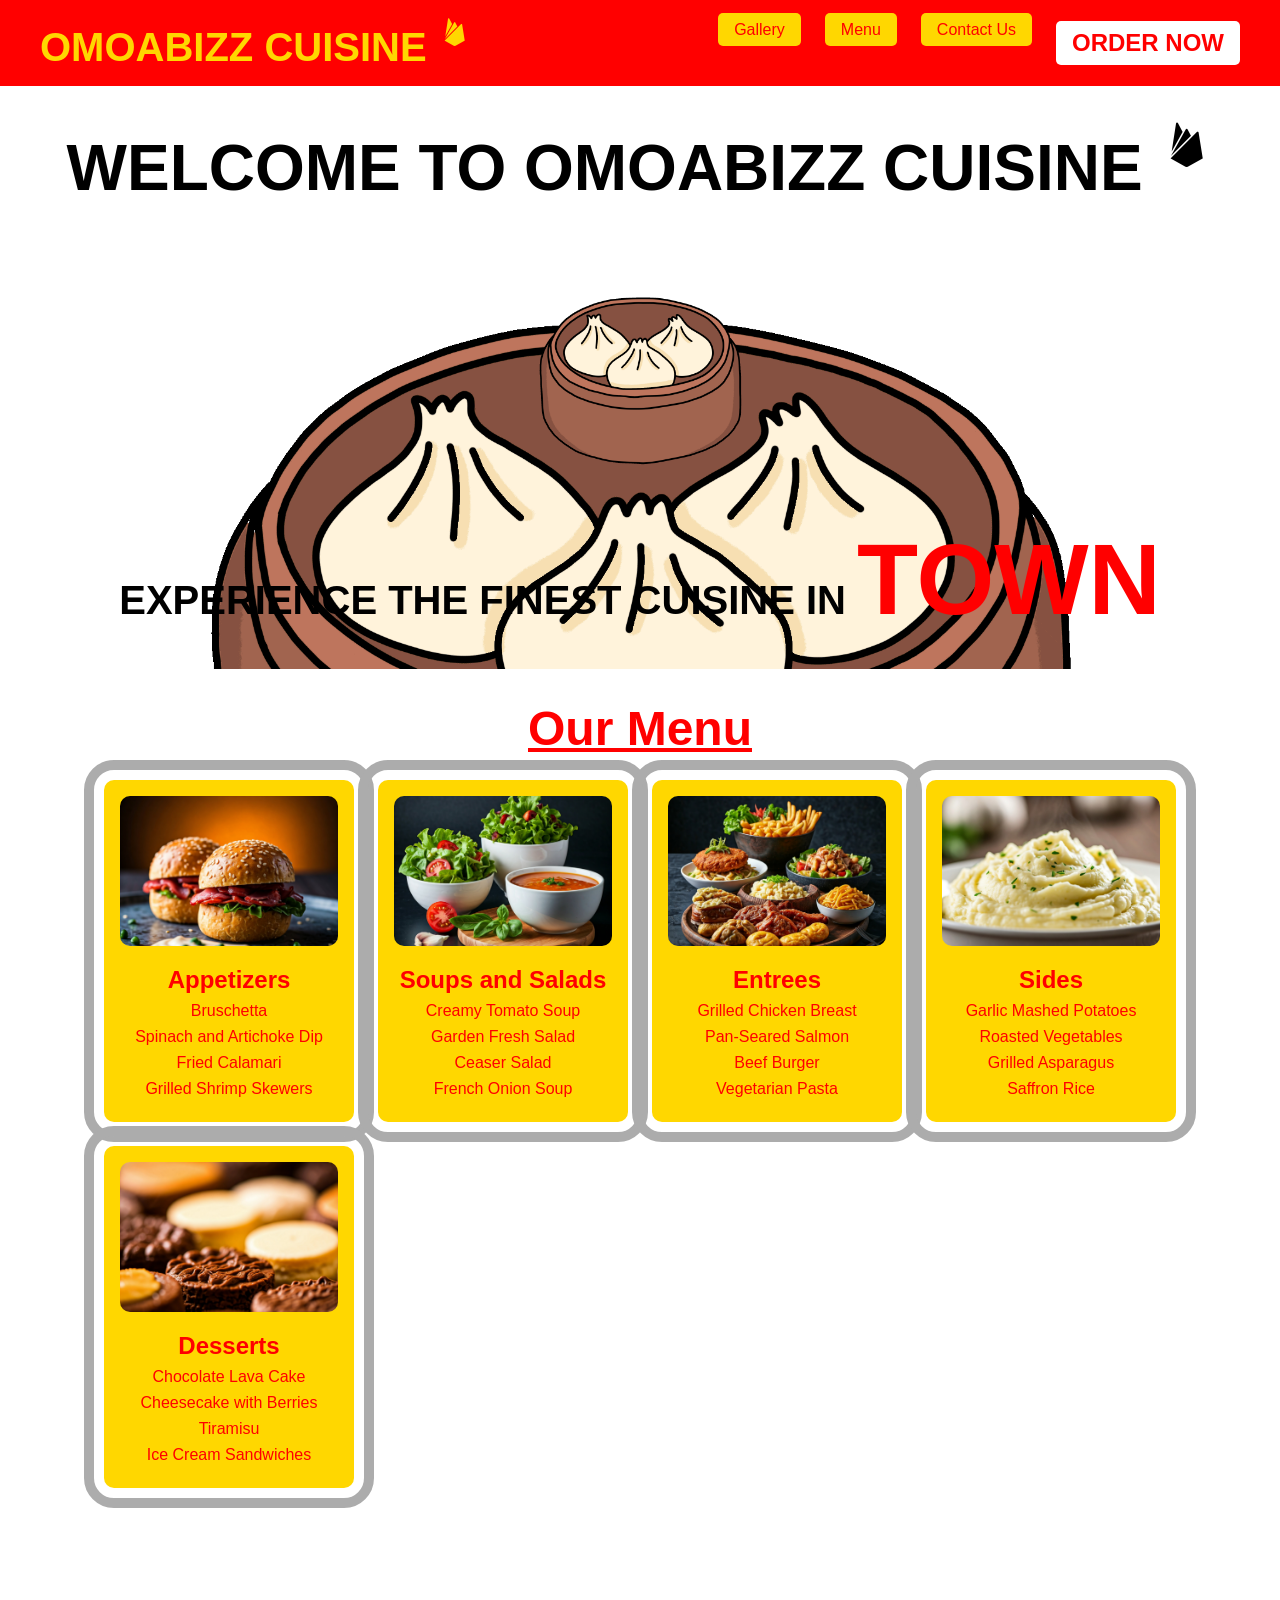
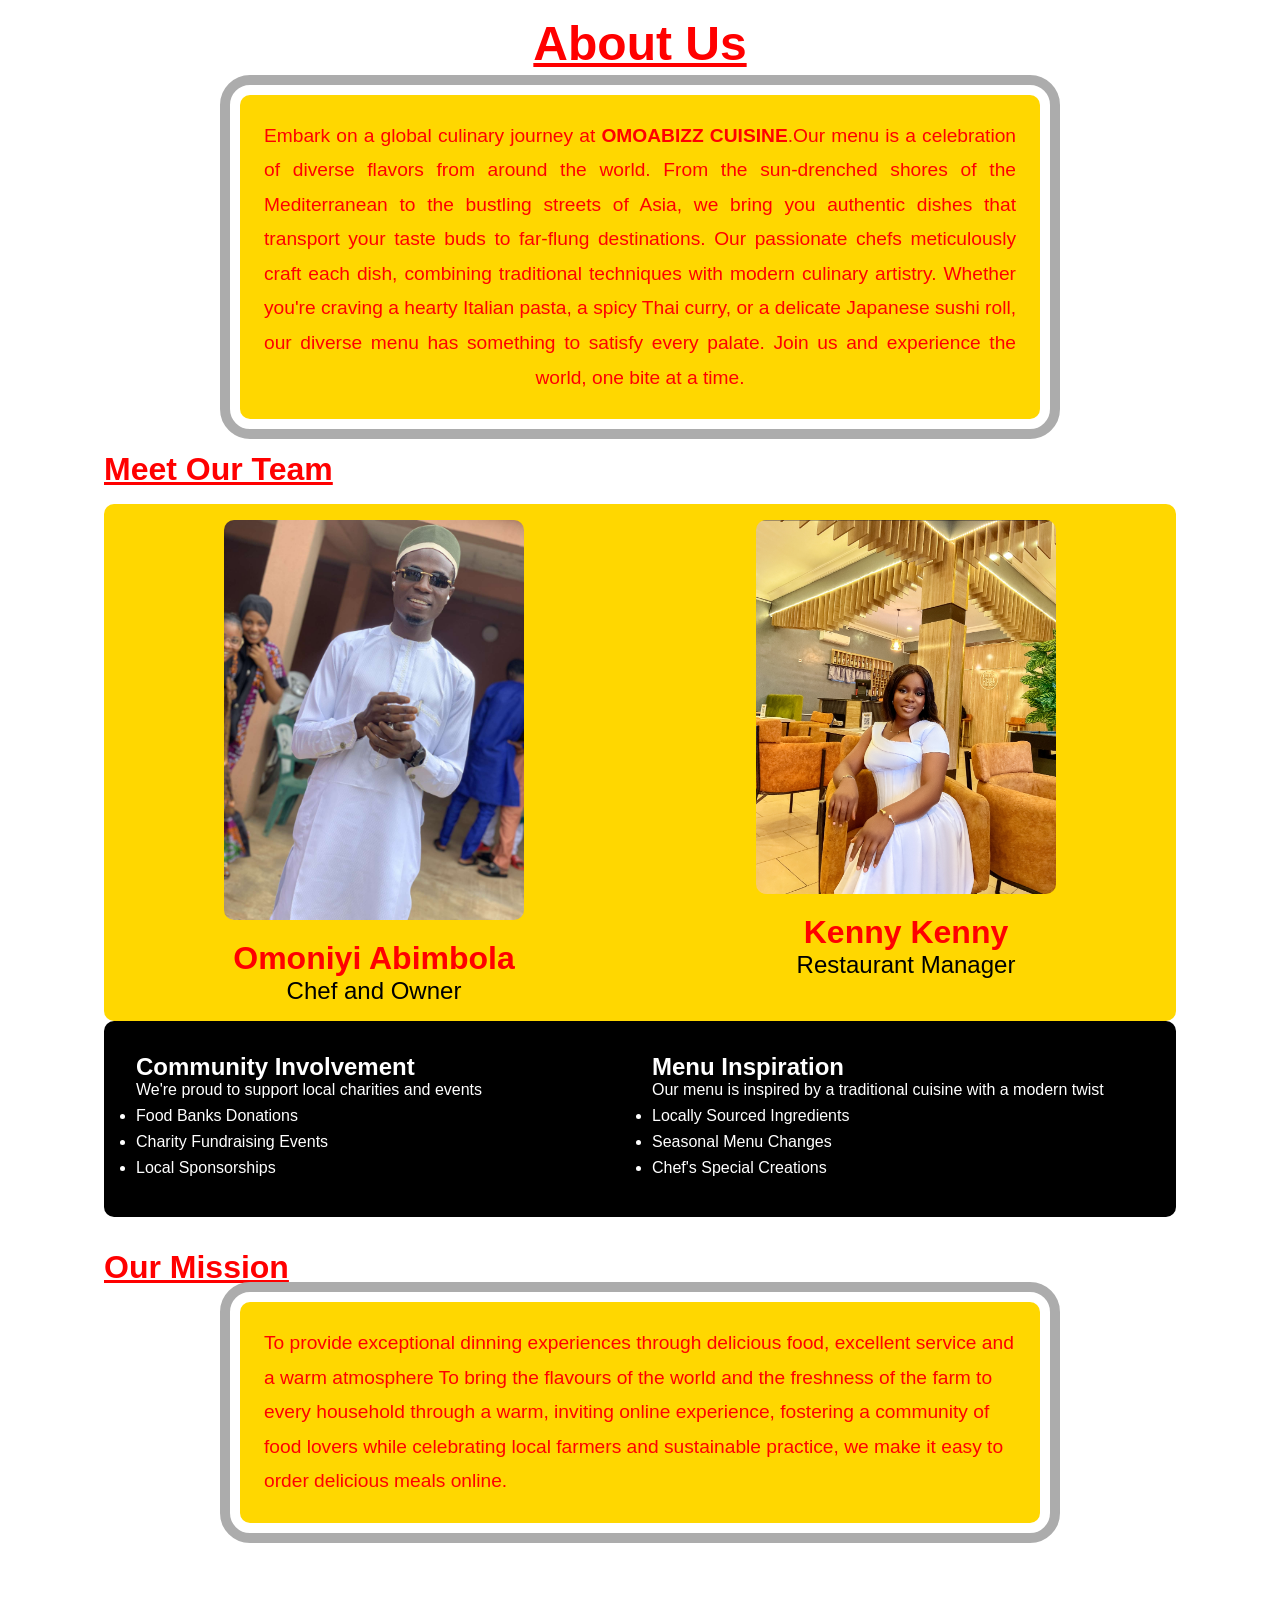
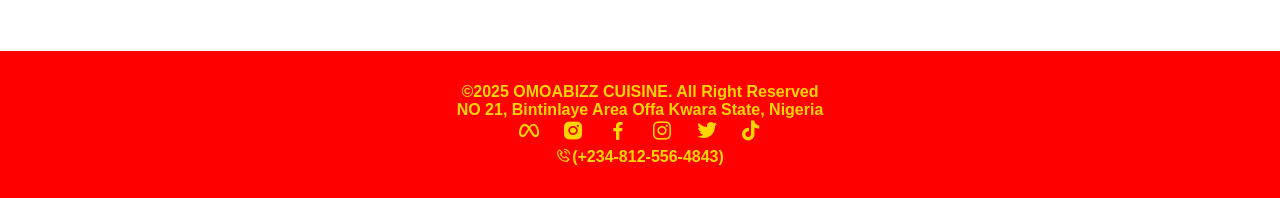
<file: index.html>
<!DOCTYPE html>
<html lang="en">
<head>
    <meta charset="UTF-8">
    <meta name="viewport" content="width=device-width, initial-scale=1.0">
    <title>Document</title>
    <link rel="stylesheet" href="style.css">
    <link rel="stylesheet"
    href="https://unpkg.com/boxicons@latest/css/boxicons.min.css">
</head>
<body>
    <header>
       <div class="headd"> 
        <p class="pp">OMOABIZZ CUISINE <sup><i class='bx bxl-firebase'></i></sup></p>
        
        <nav>
         <ul>
             <li><a class="navvvv" href="gallery.html">Gallery</a></li>
             <li><a class="navvvv" href="menu.html">Menu</a></li>
             <li><a class="navvvv" href="contact.html">Contact Us</a></li>
             <li><button>ORDER NOW</button></li>
         </ul>    
        </nav>
    </div>
    </header>
     <main>
        <section>
            <h1 class="sect">WELCOME TO OMOABIZZ CUISINE <sup><i class='bx bxl-firebase'></i></sup></h1>
            <img class="reg" src="background.gif" alt="">
            <p class="sec"><b>EXPERIENCE THE FINEST CUISINE IN</b> <span style="color: red; font-size: 100px;"><b>TOWN</b></span></p>
            
            <!-- <a href="#">View Our Menu</a> -->
        </section>
        <section class="seq">
            <h1 class="menu">Our Menu</h1>
            <div class="ark">
                <div class="ape">
                    <img class="and" src="1734440263268.jpg" alt="">
                    <h2>Appetizers</h2>
                    <ul>
                        <li>Bruschetta</li>
                        <li>Spinach and Artichoke Dip</li>
                        <li>Fried Calamari</li>
                        <li>Grilled Shrimp Skewers</li>
                    </ul>
                </div>
                <div class="ape">
                    <img class="and" src="1734440273642.jpg" alt="">
                    <h2>Soups and Salads</h2>
                    <ul>
                        <li>Creamy Tomato Soup</li>
                        <li>Garden Fresh Salad</li>
                        <li>Ceaser Salad</li>
                        <li>French Onion Soup</li>
                    </ul>
                </div>
                <div class="ape">
                    <img class="and" src="1734440278494.jpg" alt="">
                    <h2>Entrees</h2>
                    <ul>
                        <li>Grilled Chicken Breast</li>
                        <li>Pan-Seared Salmon</li>
                        <li>Beef Burger</li>
                        <li>Vegetarian Pasta</li>
                    </ul>
                </div>
                <div class="ape">
                    <img class="and" src="1734453704878.jpg" alt="">
                    <h2>Sides</h2>
                    <ul>
                        <li>Garlic Mashed Potatoes</li>
                        <li>Roasted Vegetables</li>
                        <li>Grilled Asparagus</li>
                        <li>Saffron Rice</li>
                    </ul>
                </div>
                <div class="ape">
                    <img class="and" src="1734440285317.jpg" alt="">
                    <h2>Desserts</h2>
                    <ul>
                        <li>Chocolate Lava Cake</li>
                        <li>Cheesecake with Berries</li>
                        <li>Tiramisu</li>
                        <li>Ice Cream Sandwiches</li>
                    </ul>
                </div>
            </div>
                    <!-- <img class="fries" src="1734453704878.jpg" alt=""> -->
                    <img class="fries" src="1734440285317.jpg" alt="">
                    <img class="fries" src="1734440278494.jpg" alt="">
                    <img class="fries" src="1734440273642.jpg" alt="">
                    <img class="fries" src="1734440263268.jpg" alt="">
                    <img class="fries" src="1734429022988.jpg" alt="">
                    <img class="fries" src="1734428875781.jpg" alt="">
            </div>
        </section>
        <section class="seq">
            <div class="gor">
                <h1 class="menu">About Us</h1>
                <p class="apc">Embark on a global culinary journey at <b>OMOABIZZ CUISINE</b>.Our menu is a celebration of diverse flavors from around the world. From the sun-drenched shores of the Mediterranean to the bustling streets of Asia, we bring you authentic dishes that transport your taste buds to far-flung destinations.
                   Our passionate chefs meticulously craft each dish, combining traditional techniques with modern culinary artistry. Whether you're craving a hearty Italian pasta, a spicy Thai curry, or a delicate Japanese sushi roll, our diverse menu has something to satisfy every palate.
                   Join us and experience the world, one bite at a time.</p>
            </div>
            <h2 class="menuu">Meet Our Team</h2>
            <div class="tea">
                <div class="bim">
                    <img class="bimbo" src="Snapchat-468136830.jpg" alt="">
                    <h3>Omoniyi Abimbola</h3>
                    <p>Chef and Owner</p>
                </div>
                <div class="ken">
                    <img class="kenny" src="Screenshot_2024-10-09-06-43-23-56_99c04817c0de5652397fc8b56c3b3817.jpg" alt="">
                    <h3>Kenny Kenny</h3>
                    <p>Restaurant Manager</p>
                </div>
            </div>
           <div class="bra">
            <div>
                <h2>Community Involvement</h2>
                <p>We're proud to support local charities and events</p>
                <ul>
                    <li>Food Banks Donations</li>
                    <li>Charity Fundraising Events</li>
                    <li>Local Sponsorships</li>
                </ul>
            </div>
            <div>
                <h2>Menu Inspiration</h2>
                <p>Our menu is inspired by a traditional cuisine with a modern twist</p>
                <ul>
                    <li>Locally Sourced Ingredients</li>
                    <li>Seasonal Menu Changes</li>
                    <li>Chef's Special Creations</li>
                </ul>
            </div>
           </div>
           <h2 class="menuu">Our Mission</h2>
           <p class="apc">To provide exceptional dinning experiences through delicious food, excellent service and a warm atmosphere 
            To bring the flavours of the world and the freshness of the farm to every household through a warm, inviting online experience, fostering a community
            of food lovers while celebrating local farmers and sustainable practice, we make it easy to order delicious meals online.</p>
        </section>
     </main>
     <footer>
        <p>&copy;2025 OMOABIZZ CUISINE. All Right Reserved</p>
        <p>NO 21, Bintinlaye Area Offa Kwara State, Nigeria</p>
        <a class="none" href="#"><i class='bx bxl-meta'></i></a>
        <a class="none" href="#"><i class='bx bxl-instagram-alt'></i></a>
        <a class="none" href="#"><i class='bx bxl-facebook'></i></a>
        <a class="none" href="#"><i class='bx bxl-instagram'></i></a>
        <a class="none" href="#"><i class='bx bxl-twitter'></i></a>
        <a class="none" href="#"><i class='bx bxl-tiktok'></i> <br></a>
        <i class='bx bx-phone-call'></i>(+234-812-556-4843)
     </footer>
</body>
</html>
</file>
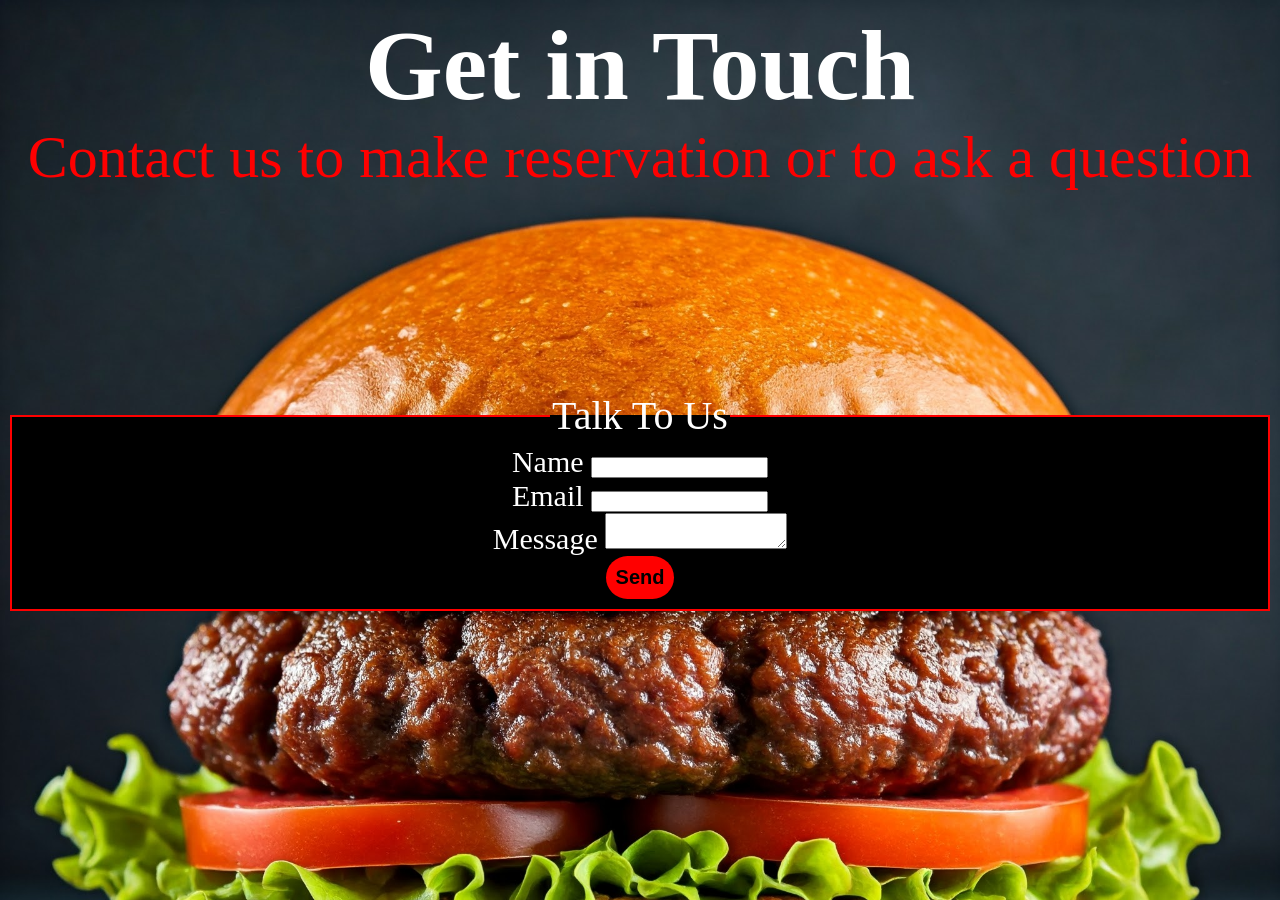
<file: contact.html>
<!DOCTYPE html>
<html lang="en">
<head>
    <meta charset="UTF-8">
    <meta name="viewport" content="width=device-width, initial-scale=1.0">
    <title>Document</title>
    <style>
        body{
            background-image: url(Burger.jpg);
            background-repeat: no-repeat;
            background-size: cover;
        }
        h2{
            font-size: 100px;
            color: #fff;
            font-weight: 900;
            text-align: center;
            margin: 0;
            padding: 0;
        }
        p{
            font-size: 60px;
            color: #f00;
            text-align: center;
            margin: 0;
            padding: 0;
        }
        form{
            text-align: center;
            font-size: 30px;
            color: #fff;
        }
        h2 p form{
            align-content: center;
            margin-top: 200px;
        }
        legend{
            font-size: 40px;
            color: #fff;
            text-align: center;
        }
        fieldset{
            border: 2px solid #f00;
            margin-top: 200px;
            background-color: black;
        }
        .id{
            background-color: #f00;
            border: none;
            font-size: 20px;
            border-radius: 2rem;
            font-weight: 900;
            padding: 10px;
        }
    </style>
</head>
<body>
    <h2>Get in Touch</h2>
    <p>Contact us to make reservation or to ask a question</p>
    <fieldset>
        <legend>Talk To Us</legend>
        <form>
            <label for="name">Name</label>
            <input type="text" id="name" name="name"> <br>
             <label for="email">Email</label>
             <input type="email" id="email" name="email"> <br>
             <label for="message">Message</label>
             <textarea name="message" id="message" name="message"></textarea> <br>
             <input class="id" type="submit" value="Send">
        </form>
    </fieldset>
</body>
</html>
</file>
<file: style.css>
* {
    margin: 0;
    padding: 0;
    box-sizing: border-box;
}

body {
    font-family: 'Segoe UI', Tahoma, Geneva, Verdana, sans-serif;
    background-color: #fff;
    background-image: url('background.gif');
    background-repeat: no-repeat;
    background-size: cover;
    background-attachment: fixed;
    color: #333;
}

header {
    background-color: red;
    color: #ffd700;
    padding: 1rem;
    position: sticky;
    top: 0;
    z-index: 100;
}

.headd {
    display: flex;
    justify-content: space-between;
    align-items: center;
    max-width: 1200px;
    margin: 0 auto;
    flex-wrap: wrap;
}

.pp {
    font-size: 2.5rem;
    font-family: Arial, sans-serif;
    font-weight: bold;
}

nav ul {
    display: flex;
    list-style-type: none;
    gap: 1.5rem;
    flex-wrap: wrap;
}

nav li {
    display: inline-block;
}

.navvvv {
    text-decoration: none;
    color: red;
    background-color: #ffd700;
    padding: 0.5rem 1rem;
    font-size: 1rem;
    border-radius: 5px;
    transition: background-color 0.3s;
}

.navvvv:hover {
    background-color: #e6c200;
}

button {
    font-size: 1.5rem;
    font-weight: 900;
    background-color: #fff;
    border: none;
    color: red;
    padding: 0.5rem 1rem;
    cursor: pointer;
    border-radius: 5px;
    transition: background-color 0.3s;
}

button:hover {
    background-color: #f0f0f0;
}

main {
    max-width: 1200px;
    margin: 0 auto;
    padding: 2rem 1rem;
}

.sect {
    color: #000;
    font-size: 4rem;
    text-align: center;
    margin-bottom: 1rem;
}

.reg {
    width: 100%;
    max-width: 300px;
    height: auto;
    display: block;
    margin: 0 auto;
}

.sec {
    font-size: 2.5rem;
    color: #000;
    text-align: center;
    margin-bottom: 2rem;
}

.sec span {
    font-size: 3.5rem;
    color: red;
}

.seq {
    background-color: #fff;
    margin: 2rem 1rem;
    padding: 2rem;
    border-radius: 10px;
}

.menu {
    font-size: 3rem;
    text-align: center;
    color: red;
    text-decoration: underline;
    margin-bottom: 1.5rem;
}

.ark {
    display: grid;
    grid-template-columns: repeat(auto-fit, minmax(250px, 1fr));
    gap: 1.5rem;
}

.ape {
    background-color: #ffd700;
    color: red;
    padding: 1rem;
    outline: 10px solid #acacac;
    outline-offset: 10px;
    border-radius: 10px;
    text-align: center;
}

.and {
    width: 100%;
    height: 150px;
    object-fit: cover;
    border-radius: 10px;
    margin-bottom: 1rem;
}

.ape h2 {
    font-size: 1.5rem;
    margin-bottom: 0.5rem;
}

.ape ul {
    list-style: none;
    font-size: 1rem;
}

.ape ul li {
    margin: 0.5rem 0;
}

.fries {
    width: 100%;
    max-width: 200px;
    height: auto;
    outline: 10px solid #acacac;
    outline-offset: 10px;
    display: none; 
}

.gor {
    text-align: justify;
    text-align-last: center;
    margin: 2rem 1rem;
}

.apc {
    background-color: #ffd700;
    color: red;
    padding: 1.5rem;
    outline: 10px solid #acacac;
    outline-offset: 10px;
    border-radius: 10px;
    font-size: 1.2rem;
    line-height: 1.8;
    max-width: 800px;
    margin: 0 auto 2rem;
}

.menuu {
    font-size: 2rem;
    text-align: left;
    color: red;
    text-decoration: underline;
    margin: 2rem 0 1rem;
}

.tea {
    display: grid;
    grid-template-columns: repeat(auto-fit, minmax(250px, 1fr));
    gap: 1.5rem;
    background-color: #ffd700;
    padding: 1rem;
    border-radius: 10px;
}

.bim, .ken {
    text-align: center;
}

.bimbo, .kenny {
    width: 100%;
    max-width: 300px;
    height: auto;
    border-radius: 10px;
    margin-bottom: 1rem;
}

.bim h3, .ken h3 {
    font-size: 2rem;
    font-weight: 800;
    color: red;
}

.bim p, .ken p {
    font-size: 1.5rem;
    color: #000;
}

.bra {
    display: grid;
    grid-template-columns: repeat(auto-fit, minmax(250px, 1fr));
    gap: 1.5rem;
    background-color: #000;
    color: #fff;
    padding: 2rem;
    border-radius: 10px;
}

.bra li {
    list-style-type: disc;
    margin: 0.5rem 0;
}

/* Footer styles */
footer {
    font-size: 1rem;
    font-weight: 900;
    text-align: center;
    background-color: red;
    color: #ffd700;
    padding: 2rem 1rem;
}

.none {
    text-decoration: none;
    color: #ffd700;
    margin: 0.5rem;
    font-size: 1.5rem;
}

.none:hover {
    color: #fff;
}

@media (max-width: 1024px) {
    .headd {
        flex-direction: column;
        gap: 1rem;
    }

    .pp {
        font-size: 2rem;
    }

    nav ul {
        justify-content: center;
    }

    .sect {
        font-size: 3rem;
    }

    .sec {
        font-size: 2rem;
    }

    .sec span {
        font-size: 2.5rem;
    }

    .menu {
        font-size: 2.5rem;
    }

    .and {
        height: 120px;
    }
}

@media (max-width: 768px) {
    .pp {
        font-size: 1.5rem;
    }

    nav ul {
        flex-direction: column;
        align-items: center;
    }

    .navvvv {
        padding: 0.4rem 0.8rem;
        font-size: 0.9rem;
    }

    button {
        font-size: 1.2rem;
        padding: 0.4rem 0.8rem;
    }

    .sect {
        font-size: 2rem;
    }

    .reg {
        max-width: 250px;
    }

    .sec {
        font-size: 1.5rem;
    }

    .sec span {
        font-size: 2rem;
    }

    .menu {
        font-size: 2rem;
    }

    .ark {
        grid-template-columns: 1fr;
    }

    .and {
        height: 100px;
    }

    .ape h2 {
        font-size: 1.2rem;
    }

    .ape ul {
        font-size: 0.9rem;
    }

    .menuu {
        font-size: 1.5rem;
    }

    .apc {
        font-size: 1rem;
    }

    .bimbo, .kenny {
        max-width: 200px;
    }

    .bim h3, .ken h3 {
        font-size: 1.5rem;
    }

    .bim p, .ken p {
        font-size: 1.2rem;
    }
}

@media (max-width: 480px) {
    .pp {
        font-size: 1.2rem;
    }

    .sect {
        font-size: 1.5rem;
    }

    .reg {
        max-width: 200px;
    }

    .sec {
        font-size: 1.2rem;
    }

    .sec span {
        font-size: 1.5rem;
    }

    .menu {
        font-size: 1.5rem;
    }

    .and {
        height: 80px;
    }

    .menuu {
        font-size: 1.2rem;
    }

    .bimbo, .kenny {
        max-width: 150px;
    }

    .bim h3, .ken h3 {
        font-size: 1.2rem;
    }

    .bim p, .ken p {
        font-size: 1rem;
    }

    footer {
        font-size: 0.9rem;
    }

    .none {
        font-size: 1.2rem;
    }
}
</file>
